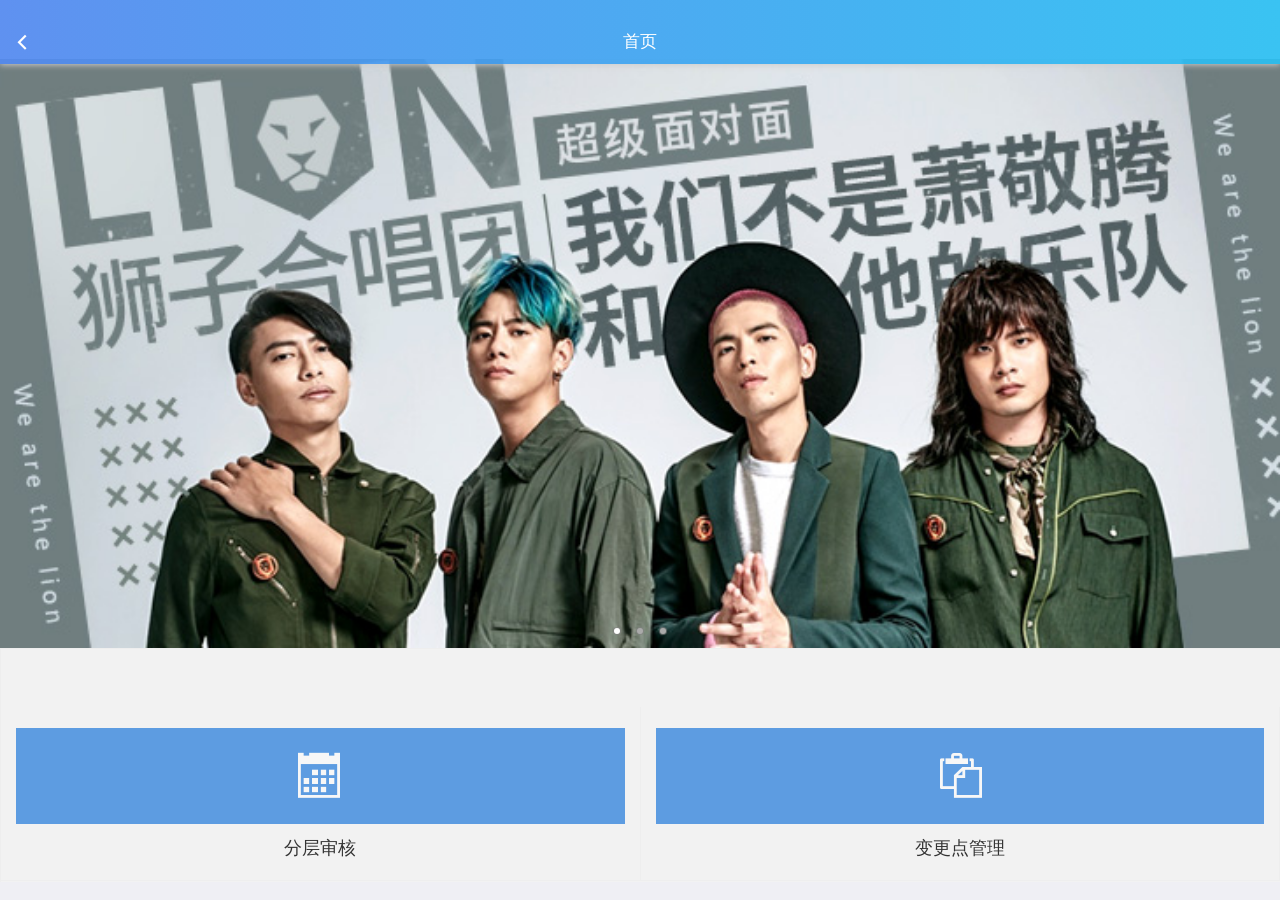
<file: index.html>
<!doctype html>
<html>

	<head>
		<meta charset="UTF-8">
		<title></title>
		<meta name="viewport" content="width=device-width,initial-scale=1,minimum-scale=1,maximum-scale=1,user-scalable=no" />
		<link href="css/mui.min.css" rel="stylesheet" />
		<link rel="stylesheet" type="text/css" href="css/style.css" />
		<link rel="stylesheet" href="css/global.css" />
		<style type="text/css">
			.wrapper-padding-top {
				padding-top: 6.5vh !important;
			}
			
			.mui-table-view.mui-grid-view .mui-table-view-cell .mui-media-object {
				width: 100%;
				max-width: 100%;
				height: auto;
				/*border-radius: 100%;*/
				background-color: #5d9ce1;
			}
		</style>
	</head>

	<body>
		<div class="mui-content">
			<header class="mui-bar mui-bar-nav">
				<a class="mui-action-back mui-icon mui-icon-left-nav mui-pull-left"></a>
				<h1 class="mui-title" id="title">首页</h1>
			</header>
			<div id="slider" class="mui-slider  wrapper-padding-top">
				<div class="mui-slider-group mui-slider-loop">
					<div class="mui-slider-item mui-slider-item-duplicate">
						<a href="#">
							<img src="images/three.jpg">
						</a>
					</div>
					<div class="mui-slider-item">
						<a href="#">
							<img src="images/one.jpg">
						</a>
					</div>
					<div class="mui-slider-item">
						<a href="#">
							<img src="images/two.jpg">
						</a>
					</div>
					<div class="mui-slider-item">
						<a href="#">
							<img src="images/three.jpg">
						</a>
					</div>
					<div class="mui-slider-item mui-slider-item-duplicate">
						<a href="#">
							<img src="images/one.jpg">
						</a>
					</div>
				</div>
				<div class="mui-slider-indicator">
					<div class="mui-indicator mui-active"></div>
					<div class="mui-indicator"></div>
					<div class="mui-indicator"></div>
				</div>
			</div>
			<div>
				<ul class="mui-table-view mui-grid-view mui-grid-9 wrapper-padding-top">
					<li class="mui-table-view-cell mui-media mui-col-xs-6 mui-col-sm-6" id="lpa">
						<a href="#">
							<div class="mui-media-object"><div id="">
								<span class="icon-calendar" style="font-size: 5vh;
    color: #f7f7f7;
    line-height: 6rem;"></span>
							</div></div>
							<div style="    font-size: 2vh;
	    	        	 padding-top: 1vh;
    padding-bottom: 2vh;" class="mui-media-body">分层审核</div>
						</a>
					</li>
					<li class="mui-table-view-cell mui-media mui-col-xs-6 mui-col-sm-6" id="lpaList">
						<a href="#">
							<div class="mui-media-object"><span class="icon-paste" style="    font-size: 5vh;
    color: #f7f7f7;
    line-height: 6rem;"></span></div>
							<div style="    font-size: 2vh;
	    	        	 padding-top: 1vh;
    padding-bottom: 2vh;" class="mui-media-body">变更点管理</div>
						</a>
					</li>
				</ul>
			</div>
		</div>
		<script src="js/mui.min.js"></script>
		<script type="text/javascript" src="js/function.js" ></script>
		<script type="text/javascript">
			mui.init();
			var slider = mui("#slider");
			slider.slider({
				interval: 3000
			});
			//首次运行
			if(mui.os.plus) {
				mui.plusReady(function() {
					//自动更新
					mui.getJSON("manifest.json", null, function(data) {
						update(data.version.name);
					});
					firstRunApp();
				});
			} else {}
			document.getElementById("lpa").addEventListener('tap', function() {
				mui.openWindow({
					url: 'lpaLogin.html',
					id: 'lpaLogin'
				});
			});

			document.getElementById("lpaList").addEventListener('tap', function() {
				mui.openWindow({
					url: 'mopcLogin.html',
					id: 'mopcLogin'
				});
			});
			//首次启动
			function firstRunApp() {
				//读取本地存储，检查是否为首次启动
				var showGuide = plus.storage.getItem("lauchFlag");
				if(showGuide) {
					//有值，说明已经显示过了，无需显示；
					//关闭splash页面；
					plus.navigator.closeSplashscreen();
					plus.navigator.setFullscreen(false);
				} else {
					//显示启动导航
					mui.openWindow({
						id: 'guide',
						url: 'setting/guide.html',
						styles: {
							popGesture: "none"
						},
						show: {
							aniShow: 'none'
						},
						waiting: {
							autoShow: false
						}
					});
				}
			}
		</script>
	</body>

</html>
</file>
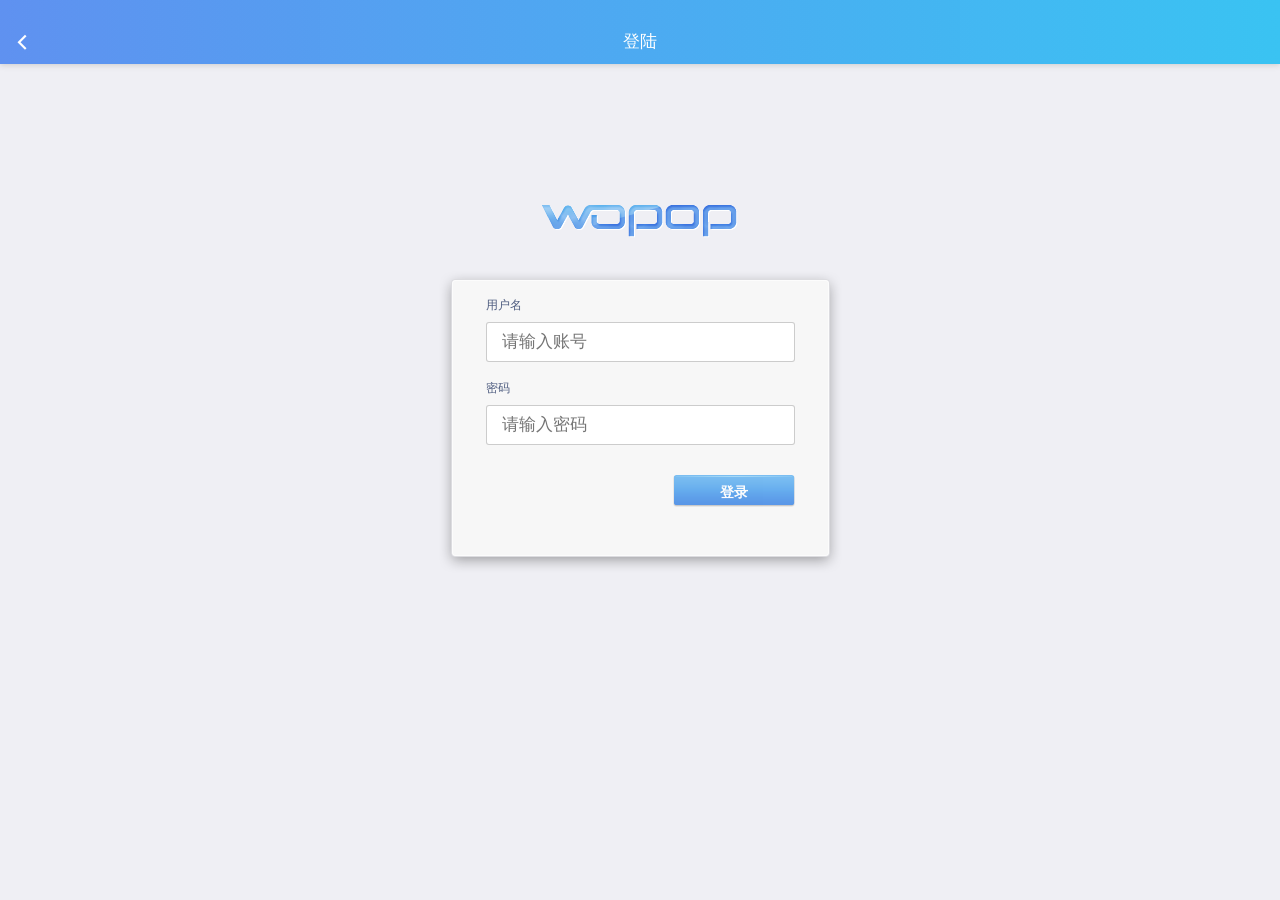
<file: lpaLogin.html>
<!doctype html>
<html>

	<head>
		<meta charset="UTF-8">
		<title></title>
		<meta name="viewport" content="width=device-width,initial-scale=1,minimum-scale=1,maximum-scale=1,user-scalable=no" />
		<link href="css/mui.min.css" rel="stylesheet" />
		<link rel="stylesheet" href="css/global.css" />
		<link rel="stylesheet" href="css/style2.css" />
		<style type="text/css">
			html,
			body {
				height: 100%;
			}
		</style>
	</head>

	<body class="login">
		<div class="mui-content" style="height: 100%;position: relative;" id="app">
			<header class="mui-bar mui-bar-nav">
				<a class="mui-action-back mui-icon mui-icon-left-nav mui-pull-left"></a>
				<h1 class="mui-title" id="title">登陆</h1>
			</header>
			<div class="login_m">
				<div class="login_logo"><img src="images/logo.png" width="196" height="46"></div>
				<div class="login_boder">
					<div class="login_padding">
						<h2>用户名</h2>
						<label>
				<input v-model="userName" type="text" id="username" class="txt_input txt_input2" onfocus="if (value ==&#39;请输入账号&#39;){value =&#39;&#39;}" onblur="if (value ==&#39;&#39;){value=&#39;请输入账号&#39;}" placeholder="请输入账号">
			</label>
						<h2>密码</h2>
						<label>
				<input v-model="passWsd" type="password" name="textfield2" id="userpwd" class="txt_input" onfocus="if (value ==&#39;请输入密码&#39;){value =&#39;&#39;}" onblur="if (value ==&#39;&#39;){value=&#39;请输入密码&#39;}" placeholder="请输入密码">
			</label>
						<p class="forgot">
						</p>
						<div class="rem_sub">
							<label>
					<input type="submit" class="sub_button" name="button" id="button" value="登录" style="opacity: 0.7;" @tap="onTapLogin">
				</label>
						</div>
					</div>
				</div>
			</div>
		</div>
		</div>
		<script src="js/mui.min.js"></script>
		<script type="text/javascript" src="js/function.js"></script>
		<script type="text/javascript" src="js/vue.min.js"></script>
		<script type="text/javascript" src="config.js"></script>
		<script type="text/javascript" src="js/static.js"></script>
		<script type="text/javascript">
			mui.init();
			window.addEventListener('refresh', function(e) { //执行刷新
				//console.log("刷新");
				location.reload();
			});
			new Vue({
				el: '#app',
				data: {
					userName: '',
					passWsd: ''
				},
				mounted: function() {

				},
				methods: {
					onTapLogin: function() {
						var _this = this;
						if(_this.userName == '') {
							mui.toast("请输入账号");
							return;
						}
						if(_this.passWsd == '') {
							mui.toast("请输入账号");
							return;
						}
						mAjax(_url + 'hstserver/login', {
							userName: _this.userName,
							pwd: _this.passWsd
						}, function(data) {
							//console.log(data);
							if(data.success == 1) {
								if(data.data.length > 0) {
									setLsItem("loginData", JSON.stringify(data.data[0]));
									mui.openWindow({
										url: 'app/lpa/lpaList.html',
										id: 'lpaList'
									});
									mui.toast("登录成功！");
								} else {
									mui.toast("无此人信息，请核实！");
								}
							} else {
								mui.toast("请求失败！")
							}
						});
					}
				}
			})
		</script>
	</body>

</html>
</file>
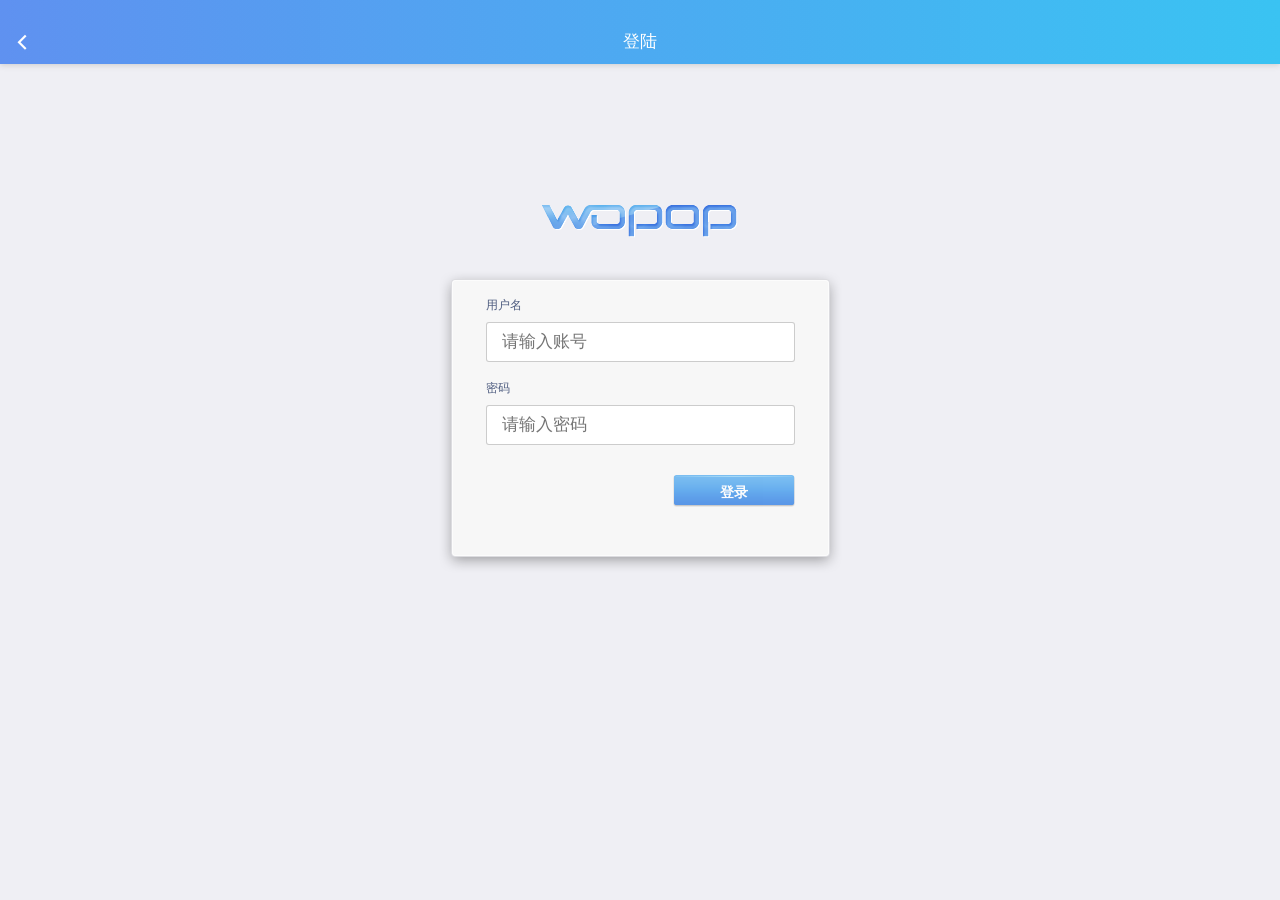
<file: mopcLogin.html>
<!doctype html>
<html>

	<head>
		<meta charset="UTF-8">
		<title></title>
		<meta name="viewport" content="width=device-width,initial-scale=1,minimum-scale=1,maximum-scale=1,user-scalable=no" />
		<link href="css/mui.min.css" rel="stylesheet" />
		<link rel="stylesheet" href="css/global.css" />
		<link rel="stylesheet" href="css/style2.css" />
		<style type="text/css">
			html,
			body {
				height: 100%;
			}
		</style>
	</head>

	<body class="login">
		<div class="mui-content" style="height: 100%;position: relative;" id="app">
			<header class="mui-bar mui-bar-nav">
				<a class="mui-action-back mui-icon mui-icon-left-nav mui-pull-left"></a>
				<h1 class="mui-title" id="title">登陆</h1>
			</header>
			<div class="login_m">
				<div class="login_logo"><img src="images/logo.png" width="196" height="46"></div>
				<div class="login_boder">
					<div class="login_padding">
						<h2>用户名</h2>
						<label>
				<input v-model="userName" type="text" id="username" class="txt_input txt_input2" onfocus="if (value ==&#39;请输入账号&#39;){value =&#39;&#39;}" onblur="if (value ==&#39;&#39;){value=&#39;请输入账号&#39;}" placeholder="请输入账号">
			</label>
						<h2>密码</h2>
						<label>
				<input v-model="passWsd" type="password" name="textfield2" id="userpwd" class="txt_input" onfocus="if (value ==&#39;请输入密码&#39;){value =&#39;&#39;}" onblur="if (value ==&#39;&#39;){value=&#39;请输入密码&#39;}" placeholder="请输入密码">
			</label>
						<p class="forgot">
						</p>
						<div class="rem_sub">
							<label>
					<input type="submit" class="sub_button" name="button" id="button" value="登录" style="opacity: 0.7;" @tap="onTapLogin">
				</label>
						</div>
					</div>
				</div>
			</div>
		</div>
		</div>
		<script src="js/mui.min.js"></script>
		<script type="text/javascript" src="js/function.js"></script>
		<script type="text/javascript" src="js/vue.min.js"></script>
		<script type="text/javascript" src="config.js"></script>
		<script type="text/javascript" src="js/static.js"></script>
		<script type="text/javascript">
			mui.init();
			window.addEventListener('refresh', function(e) { //执行刷新
				//console.log("刷新");
				location.reload();
			});
			new Vue({
				el: '#app',
				data: {
					userName: '',
					passWsd: ''
				},
				mounted: function() {

				},
				methods: {
					onTapLogin: function() {
						var _this = this;
						if(_this.userName == '') {
							mui.toast("请输入账号");
							return;
						}
						if(_this.passWsd == '') {
							mui.toast("请输入账号");
							return;
						}
						mAjax(_url + 'hstserver/mopcLogin', {
							userName: _this.userName,
							pwd: _this.passWsd
						}, function(data) {
							//console.log(data);
							if(data.success == 1) {
								if(data.data.length > 0) {
									setLsItem("mopcData", JSON.stringify(data.data[0]));
									mui.openWindow({
										url: 'app/mopc/mopcList.html',
										id: 'mopcList'
									});
									mui.toast("登录成功！");
								} else {
									mui.toast("无此人信息，请核实！");
								}
							} else {
								mui.toast("请求失败！")
							}
						});
					}
				}
			})
		</script>
	</body>

</html>
</file>
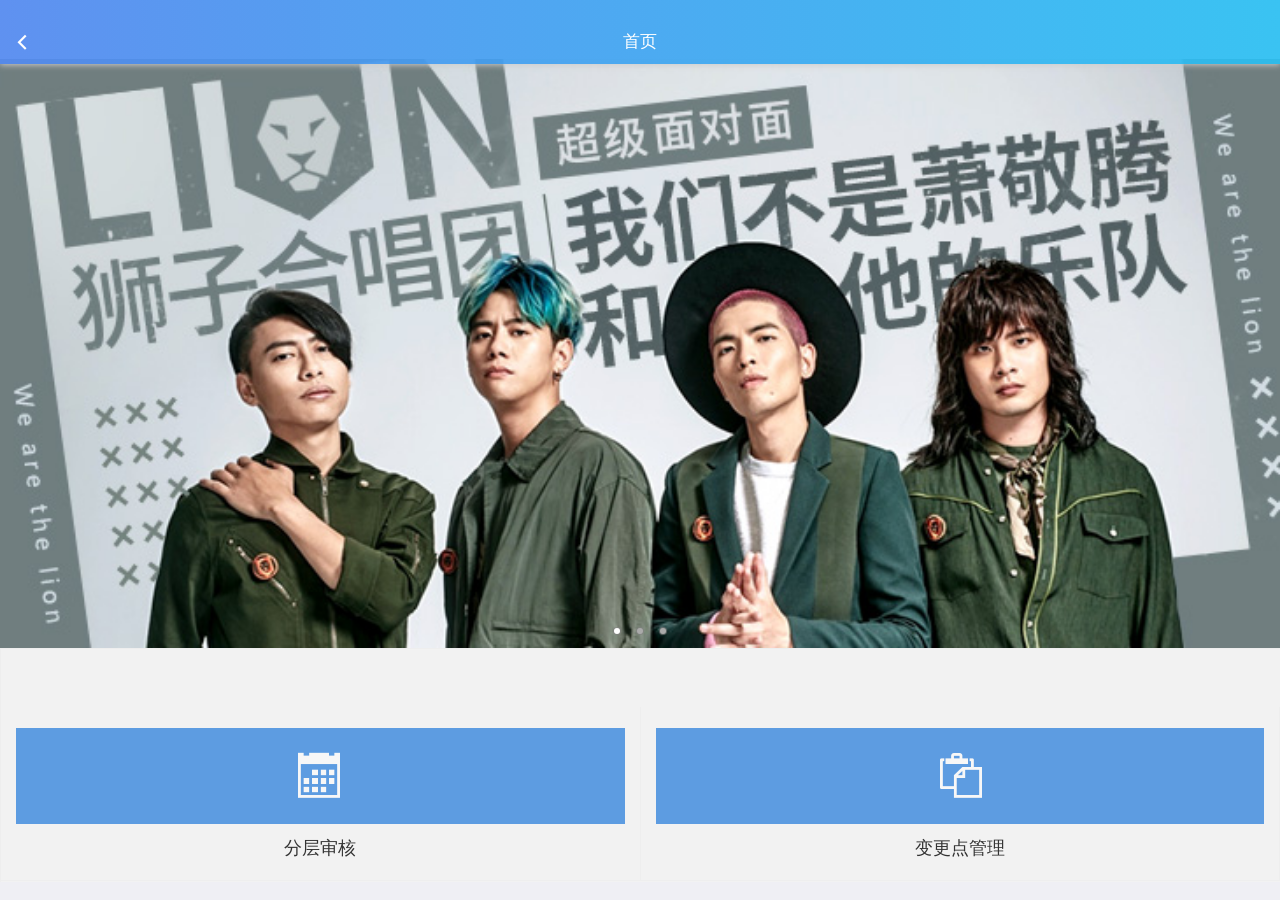
<file: app/appInfo.html>
<!doctype html>
<html>

	<head>
		<meta charset="UTF-8">
		<title></title>
		<meta name="viewport" content="width=device-width,initial-scale=1,minimum-scale=1,maximum-scale=1,user-scalable=no" />
		<link href="../css/mui.min.css" rel="stylesheet" />
		<link rel="stylesheet" type="text/css" href="../css/style.css" />
		<link rel="stylesheet" href="../css/global.css" />
		<style type="text/css">
			.wrapper-padding-top {
				padding-top: 6.5vh !important;
			}
			
			.mui-table-view.mui-grid-view .mui-table-view-cell .mui-media-object {
				width: 100%;
				max-width: 100%;
				height: auto;
				/*border-radius: 100%;*/
				background-color: #5d9ce1;
			}
		</style>
	</head>

	<body>
		<div class="mui-content">
			<header class="mui-bar mui-bar-nav">
				<a class="mui-action-back mui-icon mui-icon-left-nav mui-pull-left"></a>
				<h1 class="mui-title" id="title">首页</h1>
			</header>
			<div id="slider" class="mui-slider  wrapper-padding-top">
				<div class="mui-slider-group mui-slider-loop">
					<div class="mui-slider-item mui-slider-item-duplicate">
						<a href="#">
							<img src="../images/three.jpg">
						</a>
					</div>
					<div class="mui-slider-item">
						<a href="#">
							<img src="../images/one.jpg">
						</a>
					</div>
					<div class="mui-slider-item">
						<a href="#">
							<img src="../images/two.jpg">
						</a>
					</div>
					<div class="mui-slider-item">
						<a href="#">
							<img src="../images/three.jpg">
						</a>
					</div>
					<div class="mui-slider-item mui-slider-item-duplicate">
						<a href="#">
							<img src="../images/one.jpg">
						</a>
					</div>
				</div>
				<div class="mui-slider-indicator">
					<div class="mui-indicator mui-active"></div>
					<div class="mui-indicator"></div>
					<div class="mui-indicator"></div>
				</div>
			</div>
			<div>
				<ul class="mui-table-view mui-grid-view mui-grid-9 wrapper-padding-top">
					<li class="mui-table-view-cell mui-media mui-col-xs-6 mui-col-sm-6" id="lpa">
						<a href="#">
							<div class="mui-media-object"><div id="">
								<span class="icon-calendar" style="font-size: 5vh;
    color: #f7f7f7;
    line-height: 6rem;"></span>
							</div></div>
							<div style="    font-size: 2vh;
	    	        	 padding-top: 1vh;
    padding-bottom: 2vh;" class="mui-media-body">分层审核</div>
						</a>
					</li>
					<li class="mui-table-view-cell mui-media mui-col-xs-6 mui-col-sm-6" id="lpaList">
						<a href="#">
							<div class="mui-media-object"><span class="icon-paste" style="    font-size: 5vh;
    color: #f7f7f7;
    line-height: 6rem;"></span></div>
							<div style="    font-size: 2vh;
	    	        	 padding-top: 1vh;
    padding-bottom: 2vh;" class="mui-media-body">变更点管理</div>
						</a>
					</li>
				</ul>
			</div>
		</div>
		<script src="../js/mui.min.js"></script>
		<script type="text/javascript" src="../js/function.js" ></script>
		<script type="text/javascript">
			mui.init();
			var slider = mui("#slider");
			slider.slider({
				interval: 3000
			});
			//首次运行
			if(mui.os.plus) {
				mui.plusReady(function() {
					//自动更新
					mui.getJSON("../manifest.json", null, function(data) {
						update(data.version.name);
					});
					firstRunApp();
				});
			} else {}
			document.getElementById("lpa").addEventListener('tap', function() {
				mui.openWindow({
					url: '../lpaLogin.html',
					id: 'lpaLogin'
				});
			});

			document.getElementById("lpaList").addEventListener('tap', function() {
				mui.openWindow({
					url: '../mopcLogin.html',
					id: 'mopcLogin'
				});
			});
			//首次启动
			function firstRunApp() {
				//读取本地存储，检查是否为首次启动
				var showGuide = plus.storage.getItem("lauchFlag");
				if(showGuide) {
					//有值，说明已经显示过了，无需显示；
					//关闭splash页面；
					plus.navigator.closeSplashscreen();
					plus.navigator.setFullscreen(false);
				} else {
					//显示启动导航
					mui.openWindow({
						id: 'guide',
						url: 'setting/guide.html',
						styles: {
							popGesture: "none"
						},
						show: {
							aniShow: 'none'
						},
						waiting: {
							autoShow: false
						}
					});
				}
			}
		</script>
	</body>

</html>
</file>
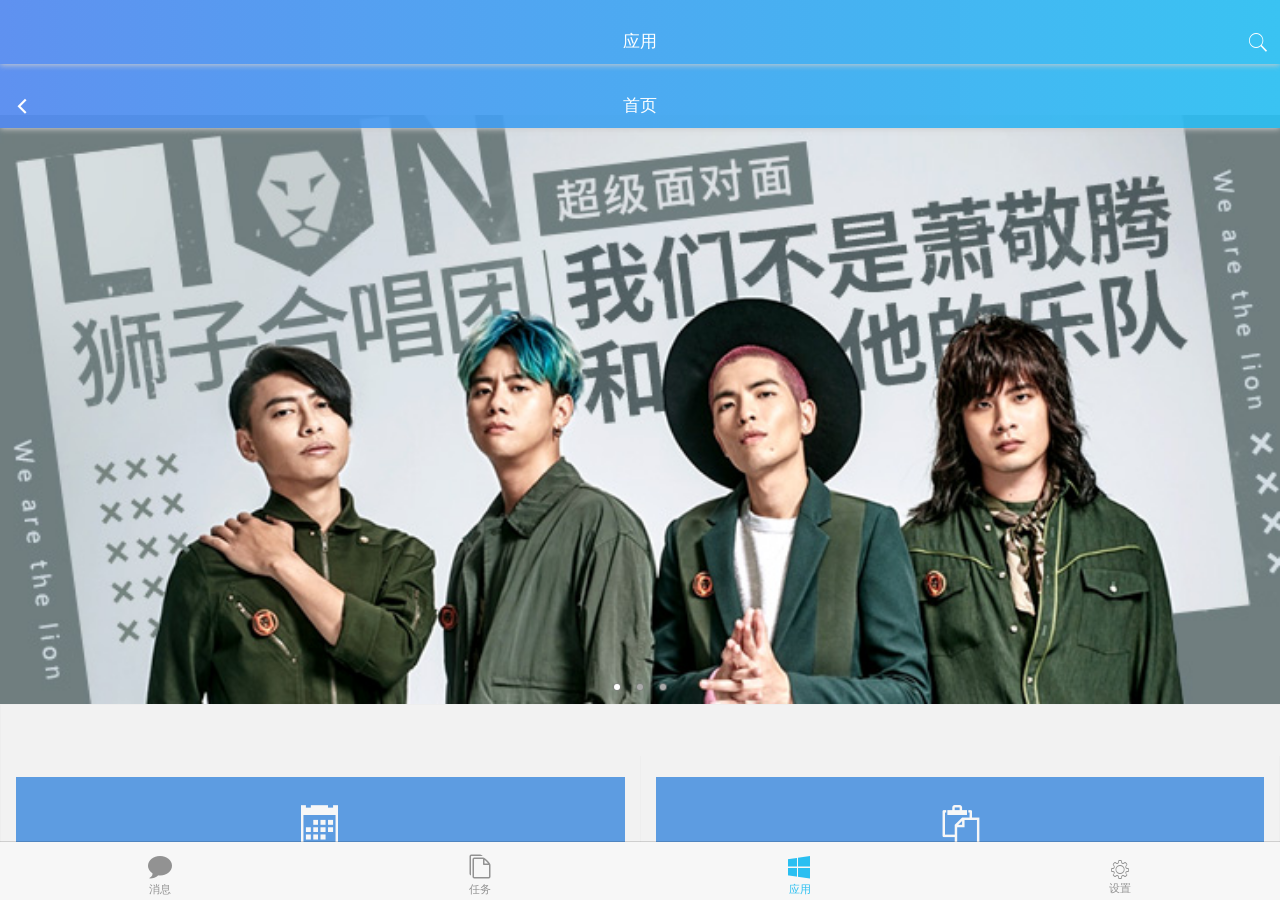
<file: app/main1.html>
<!doctype html>
<html>

	<head>
		<meta charset="UTF-8">
		<title></title>
		<meta name="viewport" content="width=device-width,initial-scale=1,minimum-scale=1,maximum-scale=1,user-scalable=no" />
		<link href="../css/mui.min.css" rel="stylesheet" />
		<link rel="stylesheet" type="text/css" href="../css/global.css"/>
		<link rel="stylesheet" type="text/css" href="../css/style.css"/>
		<script type="text/javascript" src="../js/jquery-1.11.0.js" ></script>
		<style type="text/css">
			.mui-content{
				height: 100%;
			}
			
			iframe{
				border: 0;
			}
			
			.mui-control-content{
				height: 100%;
			}
			
			.searchPopover{
				height: 100%;
				width: 100%;
				z-index: 999;
				visibility: hidden;
				position: fixed;
				background: wheat;
				top: 0;
				bottom: 0;
			}
			
			.on{
				visibility: visible;
				transform: translate(0, 0px);
			}
		</style>
	</head>

	<body>
		<header class="mui-bar mui-bar-nav">
		    <h1 class="mui-title" id="title">应用</h1>
		    <a class="mui-icon mui-icon-search mui-pull-right"></a>
		</header>
		<nav class="mui-bar mui-bar-tab">
	        <a class="mui-tab-item" href="#msgInfo">
	            <span class="mui-icon icon-bubble"></span>
	            <span class="mui-tab-label">消息</span>
	        </a>
	        <a class="mui-tab-item" href="#taskInfo">
	            <span class="mui-icon icon-files-empty"></span>
	            <span class="mui-tab-label">任务</span>
	        </a>
	        <a class="mui-tab-item mui-active" href="#appInfo">
	            <span class="mui-icon icon-windows8"></span>
	            <span class="mui-tab-label">应用</span>
	        </a>
	        <a class="mui-tab-item" href="#setting">
	            <span class="mui-icon mui-icon-gear"></span>
	            <span class="mui-tab-label">设置</span>
	        </a>
	   </nav>
	   <div class="mui-content">
	       	<div id="msgInfo" class="mui-control-content">
				<iframe src="msgInfo.html" width="100%" height="100%"></iframe>
			</div>
			<div id="taskInfo" class="mui-control-content">
				<iframe src="taskInfo.html" width="100%" height="100%"></iframe>
			</div>
			<div id="appInfo" class="mui-control-content mui-active">
				<iframe src="appInfo.html" width="100%" height="100%"></iframe>
			</div>
			<div id="setting" class="mui-control-content">
				<iframe src="setting.html" width="100%" height="100%"></iframe>
			</div>
	   </div>
	   <div class="searchPopover">
	   		<header class="mui-bar mui-bar-nav">
	   		    <h1 class="mui-title">搜索</h1>
	   		    <a class="mui-icon mui-icon-close mui-pull-right"></a>
	   		</header>
	   </div>
		<script src="../js/mui.min.js"></script>
		<script type="text/javascript">
			mui.init();
			
			$(function(){
				$('.mui-icon-search,.mui-icon-close').on('tap', function(){
					mui.toast('tttttt')
					$('.searchPopover').toggleClass('on');
				});
			})
		</script>
	</body>

</html>
</file>
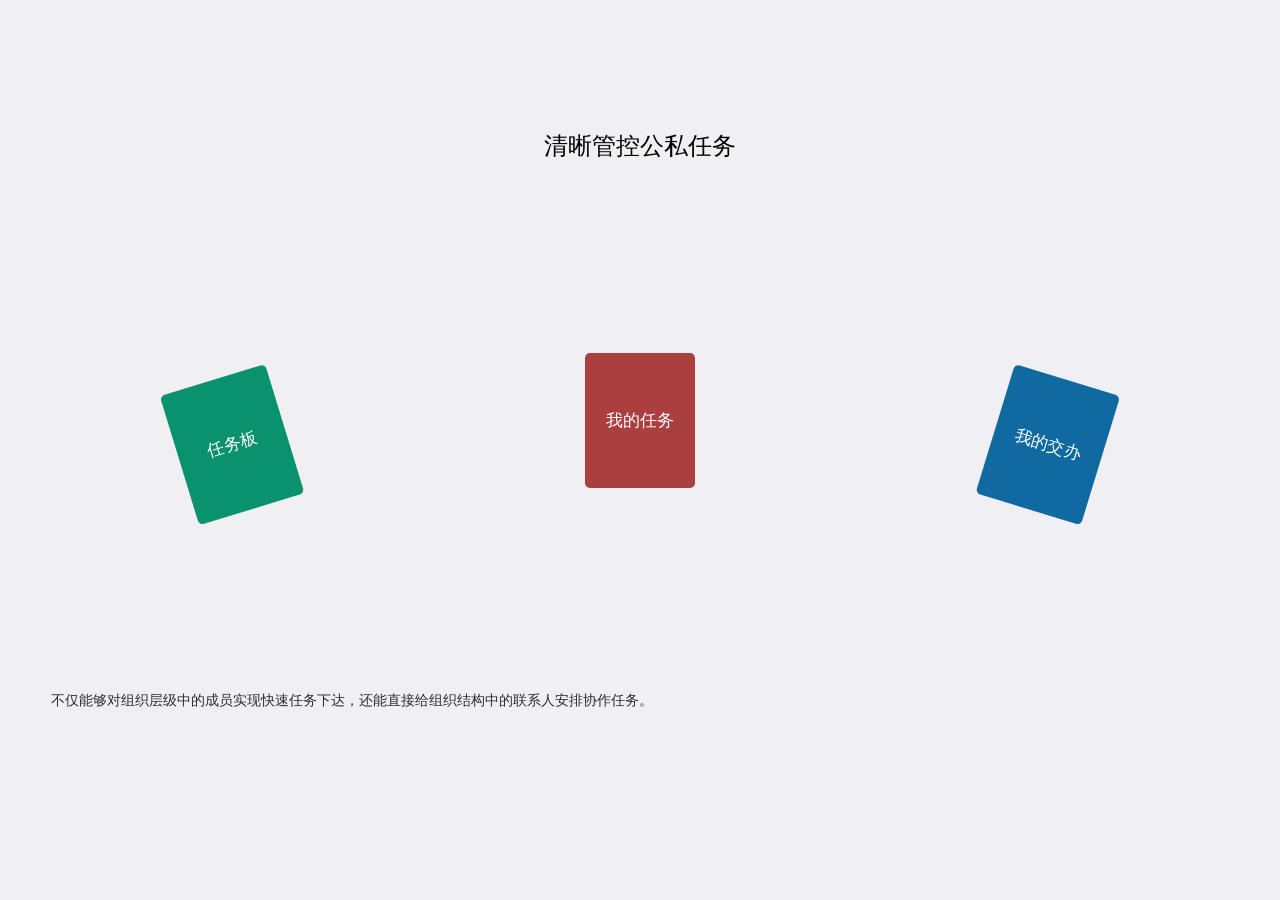
<file: app/taskInfo.html>
<!doctype html>
<html>

	<head>
		<meta charset="UTF-8">
		<title></title>
		<meta name="viewport" content="width=device-width,initial-scale=1,minimum-scale=1,maximum-scale=1,user-scalable=no" />
		<link href="../css/mui.min.css" rel="stylesheet" />
		<link rel="stylesheet" type="text/css" href="../css/global.css"/>
		<style type="text/css">
			.mui-content{
				width: 100%;
				height: 100%;
			}
			.container{
				width: 100%;
				height: 100%;
				display: flex;
			}
			.top{
				width: 100%;
				height: 20%;
				text-align: center;
				display: flex;
			}
			.container1{
				width: 100%;
				height: 60%;
				display: flex;
			}
			
			.footer{
				width: 100%;
				height: 20%;
			}
			
			p{
				font-size: 14px;
				color: #2d2d2d;
				margin: 4%;
			}
			
			.box{
				width: 100%;
				height: 70%;
			}
			
			.card{
				width: 110px;
				height: 135px;
				text-align: center;
				color: white;
				margin: auto;
				display: flex;
				border-radius: 5px;
				cursor: pointer;
			}
			
			.card:hover{
				opacity: 0.6;
			}
			
			.tasks{
				background: #0a926c;
				transform: rotate(-17deg) translate(20px, 0);
				z-index: 0;
			}
			
			.mytasks{
				background: #ab3f3f;
				transform: translate(0, -30px);
				z-index: 2;
			}
			
			.mytasked{
				background: #0e6aa0;
				transform: rotate(17deg) translate(-20px, 0);
				z-index: 3;
			}
			
			.textCenter{
				margin: auto;
			}
			
			.mdtitle{
				font-size: x-large;
			}
			
			.textCenter1{
				margin: 0 auto;
			}
		</style>
	</head>

	<body>
		<div class="mui-content container">
			<div class="box textCenter">
				<div class="top">
					<span class="mdtitle textCenter1">清晰管控公私任务</span>
				</div>
			    <div class="container1">
			    	<div class="card tasks">
			    		<div class="textCenter">
			    			任务板
			    		</div>
			    	</div>
				    <div class="card mytasks">
				    	<div class="textCenter">
				    		我的任务
				    	</div>
				    </div>
				    <div class="card mytasked">
				    	<div class="textCenter">
				    		我的交办
				    	</div>
				    </div>
			    </div>
			    <div class="footer">
			    	<p>不仅能够对组织层级中的成员实现快速任务下达，还能直接给组织结构中的联系人安排协作任务。</p>
			    </div>
			</div>
		</div>
		<script src="../js/mui.min.js"></script>
		<script type="text/javascript">
			mui.init()
		</script>
	</body>
</html>
</file>
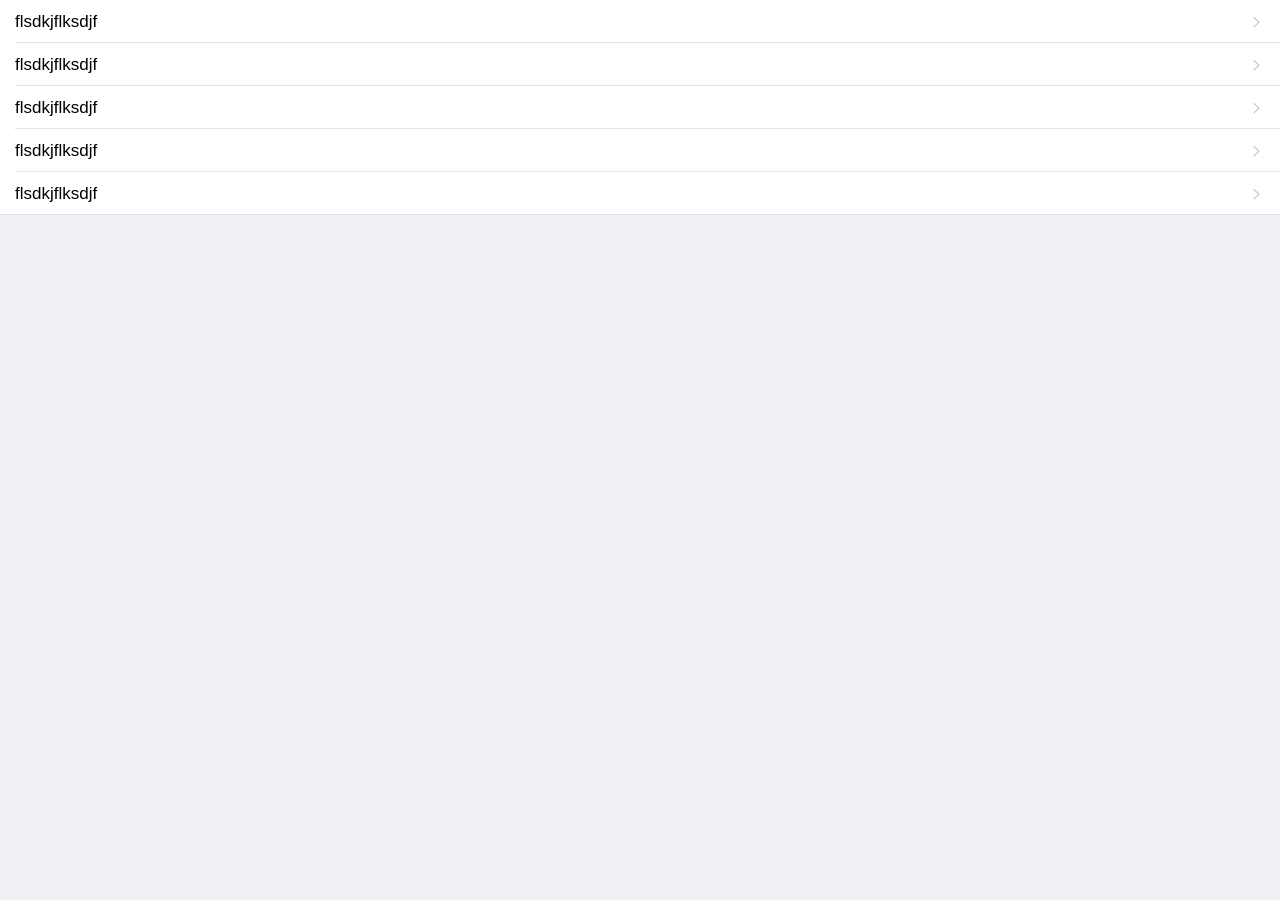
<file: app/tttt.html>
<!doctype html>
<html>

	<head>
		<meta charset="UTF-8">
		<title></title>
		<meta name="viewport" content="width=device-width,initial-scale=1,minimum-scale=1,maximum-scale=1,user-scalable=no" />
		<link href="../css/mui.min.css" rel="stylesheet" />
		<script src="../js/mui.min.js"></script>
		<script src="../js/vue.min.js"></script>
	</head>

	<body>
		<div id="app">
			<ul class="mui-table-view">
		        <li class="mui-table-view-cell" v-for="item in items">
		            <a class="mui-navigate-right">
		               	{{item.title}}
		            </a>
		        </li>
		    </ul>
		</div>
		
		<script type="text/javascript">
			
			var app = new Vue({
				el: "#app",
				data: {
	      			items: [
	      				{title: 'flsdkjflksdjf'},
	      				{title: 'flsdkjflksdjf'},
	      				{title: 'flsdkjflksdjf'},
	      				{title: 'flsdkjflksdjf'},
	      				{title: 'flsdkjflksdjf'}
	      			]
				},
				mounted: function () {
					// Vue实例化对象
					var self = this;
				  	this.$nextTick(function () {
				  		mui.init();
		      			
		      			
				  	});
				},
				watch:{
					initIndex: {
						handle:function(val, oldVal){
						},
						deep: true
					}
				},
				methods:{
					
				}
			});
		
		</script>
	</body>

</html>
</file>
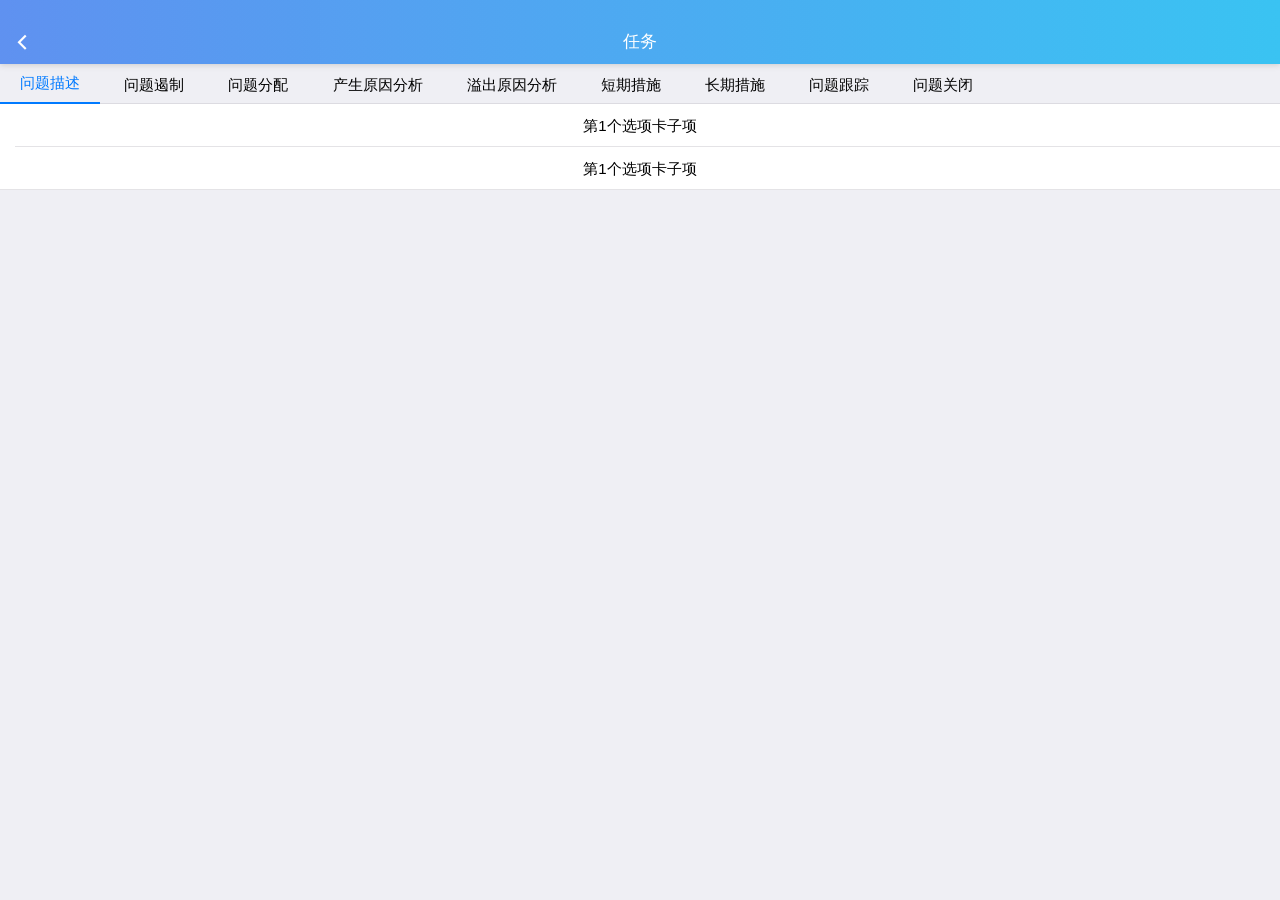
<file: app/lpa/demo.html>
<!doctype html>
<html>

	<head>
		<meta charset="UTF-8">
		<title></title>
		<meta name="viewport" content="width=device-width,initial-scale=1,minimum-scale=1,maximum-scale=1,user-scalable=no" />
		<link href="../../css/mui.min.css" rel="stylesheet" />
		<link rel="stylesheet" type="text/css" href="../../css/global.css" />
		<script src="../../js/mui.min.js"></script>
		<style type="text/css">
			
			.mui-content {
				width: 100%;
				height: 100%;
				
			}
			
			.mui-slider-group{
				margin-top: 40px;
			}
		</style>
	</head>

	<body>
		<header class="mui-bar mui-bar-nav">
			<a class="mui-action-back mui-icon mui-icon-left-nav mui-pull-left"></a>
			<h1 class="mui-title">任务</h1>
		</header>
		<div class="mui-content">			
			<div class="mui-scroll-wrapper mui-slider-indicator mui-segmented-control mui-segmented-control-inverted">
				<div class="mui-scroll">
					<a class="mui-control-item mui-active" href="#item1">问题描述</a>
					<a class="mui-control-item" href="#item2">问题遏制</a>
					<a class="mui-control-item" href="#item3">问题分配</a>
					<a class="mui-control-item" href="#item4">产生原因分析</a>
					<a class="mui-control-item" href="#item5">溢出原因分析</a>
					<a class="mui-control-item" href="#item6">短期措施</a>
					<a class="mui-control-item" href="#item7">长期措施</a>
					<a class="mui-control-item" href="#item8">问题跟踪</a>
					<a class="mui-control-item" href="#item9">问题关闭</a>
				</div>
				<div class="mui-slider-group">
		            <div id="item1" class="mui-slider-item mui-control-content mui-active">
		                <ul class="mui-table-view">
		                    <li class="mui-table-view-cell">第1个选项卡子项</li>
		                    <li class="mui-table-view-cell">第1个选项卡子项</li>
		                </ul>
		            </div>
		            <div id="item2" class="mui-slider-item mui-control-content">
		                <ul class="mui-table-view">
		                    <li class="mui-table-view-cell">第2个选项卡子项</li>
		                    <li class="mui-table-view-cell">第2个选项卡子项</li>
		                </ul>
		            </div>
		            <div id="item3" class="mui-slider-item mui-control-content">
		                <ul class="mui-table-view">
		                    <li class="mui-table-view-cell">第2个选项卡子项</li>
		                    <li class="mui-table-view-cell">第2个选项卡子项</li>
		                </ul>
		            </div>
		            <div id="item4" class="mui-slider-item mui-control-content">
		                <ul class="mui-table-view">
		                    <li class="mui-table-view-cell">第2个选项卡子项</li>
		                    <li class="mui-table-view-cell">第2个选项卡子项</li>
		                </ul>
		            </div>
		            <div id="item5" class="mui-slider-item mui-control-content">
		                <ul class="mui-table-view">
		                    <li class="mui-table-view-cell">第2个选项卡子项</li>
		                    <li class="mui-table-view-cell">第2个选项卡子项</li>
		                </ul>
		            </div>
		            <div id="item6" class="mui-slider-item mui-control-content">
		                <ul class="mui-table-view">
		                    <li class="mui-table-view-cell">第2个选项卡子项</li>
		                    <li class="mui-table-view-cell">第2个选项卡子项</li>
		                </ul>
		            </div>
		        </div>
			</div>
		</div>
		
		<script type="text/javascript">
			mui.init()
		</script>
	</body>

</html>
</file>
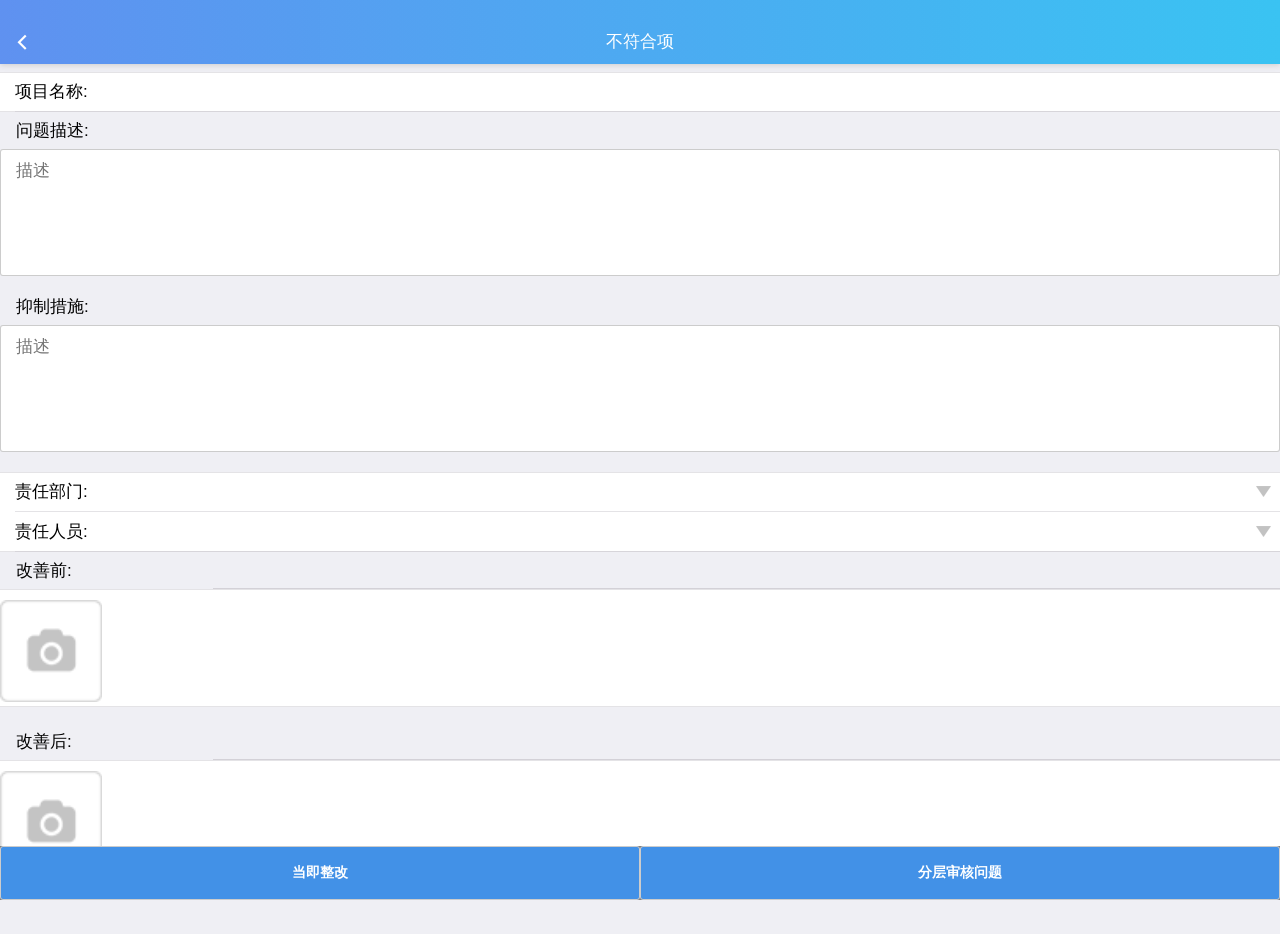
<file: app/lpa/itemDetail.html>
<!doctype html>
<html>

	<head>
		<meta charset="UTF-8">
		<title></title>
		<meta name="viewport" content="width=device-width,initial-scale=1,minimum-scale=1,maximum-scale=1,user-scalable=no" />
		<link href="../../css/mui.min.css" rel="stylesheet" />
		<link rel="stylesheet" href="../../css/global.css" />
		<link rel="stylesheet" href="../../css/style.css" />
		<link rel="stylesheet" href="../../css/mui.imageview.css" />
		<style type="text/css">
			.mui-toast-container {
				bottom: 50% !important;
			}
			
			.mui-toast-message {
				background: url(../../images/warning.png) no-repeat center 10px #92B0DE;
				/*opacity: 0.6;*/
				opacity: .9;
				color: #000;
				font-weight: 600;
				width: 260px;
				padding: 70px 5px 10px 5px;
			}
			
			#rDepartmentType {
				position: absolute;
				left: 5% !important;
				top: 10%;
				width: 90%;
				height: 80%;
			}
			
			#rUsersData {
				position: absolute;
				left: 5% !important;
				top: 10%;
				width: 90%;
				height: 80%;
			}
			
			.del {
				position: absolute;
				top: 2px;
				right: 9px;
				display: block;
				line-height: 1;
				cursor: pointer;
				color: #F10E0E;
			}
			
			.btn_background {
				/*background: #e94f4f !important;*/
			}
		</style>
	</head>

	<body>
		<div class="mui-content" id="app">
			<header class="mui-bar mui-bar-nav">
				<a class="mui-action-back mui-icon mui-icon-left-nav mui-pull-left"></a>
				<h1 class="mui-title" id="title">不符合项</h1>
			</header>
			<div class="mui-content" style="height: 100%;padding-bottom: 3.5rem;">
				<div style="margin-top: .5rem;" style="">
					<form class="mui-input-group" style="margin-bottom: .5rem;">
						<div class="mui-input-row">
							<label style="width: 17%;">项目名称:</label>
							<input style="width: 83%;" type="text" placeholder="" readonly v-model="defectName">
						</div>
					</form>
					<div class="mui-hidden">
						<input type="text" v-model="isNC" readonly="">
					</div>
					<div class="mui-hidden">
						<input type="text" v-model="isborder" readonly="">
					</div>
					<div class="mui-hidden">
						<input type="text" v-model="solver" readonly="">
					</div>
					<div class="mui-hidden">
						<input type="text" v-model="auditor" readonly="">
					</div>
					<div class="mui-hidden">
						<input type="text" v-model="departmentName" readonly="">
					</div>
					<label style="margin-left: 1rem;">问题描述:</label>
					<textarea id="remark" rows="5" style="margin-top: .5rem;" placeholder="描述" v-model="describe"></textarea>
					<label style="margin-left: 1rem;">抑制措施:</label>
					<textarea id="remark" rows="5" style="margin-top: .5rem;" placeholder="描述" v-model="actionMeasure"></textarea>
					<form class="mui-input-group">
						<div class="mui-input-row">
							<label style="width: 25%;">责任部门:</label>
							<input type="text" readonly placeholder="" v-model="station" style="width: 75%; background: url(../../images/arrow.png) right center no-repeat;" @tap="onTapOpenRDepartment">
						</div>
						<div class="mui-input-row">
							<label style="width: 25%;">责任人员:</label>
							<input type="text" readonly placeholder="" v-model="solverName" style="width: 75%;background: url(../../images/arrow.png) right center no-repeat;" @tap="onTapOpenUserData">
						</div>
					</form>
					<div style="margin-left: 1rem;padding-top: .5rem;">改善前:</div>
					<div style="padding-bottom: 1rem;">
						<form class="mui-input-group" id="addForm" style="margin-top: .5rem;">
							<div class="mui-row" style="">
								<div class="mui-col-xs-2">
									<img style="width: 110px;margin-top: .7rem;padding-right: .5rem;" src="../../images/iconfont-tianjia.png" @tap="upCamera" />
								</div>
								<div class="mui-col-xs-10">
									<ul class="mui-table-view flex" style="width: 100%;height: 100%;display: flex;">
										<li class="mui-table-view-cell " v-for="(img,index) in imgs">
											<img style="width:100px;height:100px;background-size: 100px 100px;" :src="img.url" data-preview-src="" data-preview-group="1" />
											<span class="icon-minus2 del" @tap="onTapDeleteItem(img,index)">
			        		            </span>
										</li>
									</ul>
								</div>
							</div>
						</form>
					</div>
					<div style="margin-left: 1rem;padding-top: .5rem;">改善后:</div>
					<div>
						<form class="mui-input-group" id="addForm" style="margin-top: .5rem;">
							<div class="mui-row" style="">
								<div class="mui-col-xs-2">
									<img style="width: 110px;margin-top: .7rem;padding-right: .5rem;" src="../../images/iconfont-tianjia.png" @tap="upCamera2" />
								</div>
								<div class="mui-col-xs-10">
									<ul class="mui-table-view flex" style="width: 100%;height: 100%;display: flex;">
										<li class="mui-table-view-cell " v-for="(img2,index) in imgs2">
											<img style="width:100px;height:100px;background-size: 100px 100px;" :src="img2.url" data-preview-src="" data-preview-group="1" />
											<span class="icon-minus2 del" @tap="onTapDeleteItem2(img2,index)">
			        		            </span>
										</li>
									</ul>
								</div>
							</div>
						</form>
					</div>

				</div>
				<div style="position: fixed;
				bottom: 0;
				width: 100%;
				text-align: center;
				z-index: 998;
				overflow: hidden;
				-webkit-transition-duration: 300ms;
				transition-duration: 300ms;
				display: -webkit-box;
				display: -ms-flexbox;
				display: -webkit-flex;
				display: flex;
				-webkit-box-align: center;
				-ms-flex-align: center;
				-webkit-align-items: center;
				align-items: center;
				-webkit-box-pack: center;
				-ms-flex-pack: center;
				-webkit-justify-content: center;
				justify-content: center;
				background-color: gray;
				display: flex;">
					<button type="button" class="" style="flex: 1;padding-top: 1rem;padding-bottom: 1rem;background: #4291e7;color: white;font-weight: 700;" @tap="onTapQReform" :class="{btn_background:itemList.solveMethod == '当即整改'}">当即整改</button>
					<button type="button" class="" style="flex: 1;padding-top: 1rem;padding-bottom: 1rem;background: #4291e7;color: white;font-weight: 700;" @tap="onTapLPAQ" :class="{btn_background:itemList.solveMethod == '分层审核问题'}">分层审核问题</button>
				</div>
			</div>
			<div id="rDepartmentType" class="mui-popover">
				<div class="mui-content" style="height: 90%;">
					<div class="mui-content" id="refreshData" style="height: 100%;">
						<div class="mui-content mui-scroll-wrapper" style="height: 100%;position: relative;">
							<div class="mui-scroll">
								<!--<div class="mui-text-center" v-show="isData">没有数据</div>-->
								<ul class="mui-table-view mui-grid-view">
									<li class="mui-table-view-cell mui-media mui-col-xs-4" v-for="(department,index) in departments" @tap="onTapRDpeartment(department,index)">
										<div class="mui-card" style="   background: #535fcc;">
											<div class="mui-card-header mui-card-media">
												<span style="font-size:1rem;color: white;" v-text="department.departmentName"></span>
											</div>
										</div>
									</li>
								</ul>
							</div>
						</div>
					</div>
				</div>
			</div>
			<div id="rUsersData" class="mui-popover">
				<div class="mui-content" style="height: 90%;">
					<div class="mui-content" id="refreshData" style="height: 100%;">
						<div class="mui-content mui-scroll-wrapper" style="height: 100%;position: relative;">
							<div class="mui-scroll">
								<!--<div class="mui-text-center" v-show="isData">没有数据</div>-->
								<ul class="mui-table-view mui-grid-view">
									<li class="mui-table-view-cell mui-media mui-col-xs-4" v-for="(department,index) in allUsers" @tap="onTapUserData(department,index)">
										<div class="mui-card" style="   background: #535fcc;">
											<div class="mui-card-header mui-card-media">
												<span style="font-size:1rem;color: white;" v-text="department.userDescription"></span>
											</div>
										</div>
									</li>
								</ul>
							</div>
						</div>
					</div>
				</div>
			</div>
		</div>
		<script src="../../js/mui.min.js"></script>
		<script type="text/javascript" src="../../js/vue.min.js"></script>
		<script type="text/javascript" src="../../config.js"></script>
		<script type="text/javascript" src="../../js/static.js"></script>
		<script type="text/javascript" src="../../js/function.js"></script>
		<script type="text/javascript" src="../../js/mui.zoom.js"></script>
		<script type="text/javascript" src="../../js/mui.previewimage.js"></script>
		<script type="text/javascript">
			mui.init();
			var mask = mui.createMask();
			mui.previewImage();
			var app = new Vue({
				el: '#app',
				data: {
					defectName: '',
					describe: '',
					actionMeasure: '',
					station: '',
					solverName: '',
					isNC: 0,
					isborder: 0,
					solver: '', //工号
					auditor: '',
					departmentName: '',
					isData: true,
					departments: [],
					itemList: '',
					imgs: [],
					imgs2: [],
					allUsers: []
				},
				mounted: function() {
					var _this = this;
					mui('.mui-scroll-wrapper').scroll({
						indicators: true //是否显示滚动条
					});
					if(mui.plus) {
						_this.plusReady()
					} else {
						document.addEventListener("plusready", _this.plusReady, false)
					}
					//this.initData();
				},
				methods: {
					plusReady: function() {
						//plus.screen.lockOrientation("landscape-primary");
						this.initData();
					},
					//初始化图片
					initImags: function() {
						var _this = this;
						var _userData = JSON.parse(getLsItem("loginData"));
						var _itemList = JSON.parse(getLsItem('itemList'));
						var _createDate = (_itemList.createDate == null) ? FormatDateYMDHMS2(new Date()) : FormatDateYMDHMS2(_itemList.createDate);
						var _nokItemIndex = JSON.parse(getLsItem("nowNokItemIndex"));
						var _lpaItemData = JSON.parse(getLsItem("lpaItemData"));
						//console.log(JSON.stringify(_lpaItemData));
						var _nowData = {};
						for(var i = 0; i < _lpaItemData.length; i++) {
							if(_lpaItemData[i].nokFormData.itemSubId == _nokItemIndex) {
								_nowData = _lpaItemData[i].nokFormData;
							}
						}
						var _id = _nowData.itemSubId + '' + _itemList.listId + '' + _itemList.stepId + '-' + _createDate;
						//_this.itemList = _nowData;
						//var _itemList2 = JSON.parse(getLsItem('itemList'));
						//_this.extra.problemId = _this.itemNokData.fjId;
						//_this.extra.userName = _userData.userName;
						var _params = {
							applicationType: '分层审核',
							subID: _id,
							workStation: 'pad',
							operator: _userData.userName,
							showType: 'listGrid',
							modelType: '分层审核'
						};
						/*mAjax(_url + 'hstserver/getAttachment', _params, function(data) {
							console.log(data);
							if(data.success == 1) {
								_this.imgs = data.data;
							}
						})*/
						mui.ajax(_url + 'hstserver/getAttachment', {
							data: _params,
							dataType: 'json', //服务器返回json格式数据
							type: 'post', //HTTP请求类型
							//timeout:10000,//超时时间设置为10秒；      
							beforeSend: function() {
								plus.nativeUI.showWaiting("加载中。。。");
								mask.show(); //显示遮罩层
							},
							complete: function() {
								plus.nativeUI.closeWaiting();
								mask.close(); //关闭遮罩层
							},
							success: function(data) {
								if(data.success == 1) {
									//console.log(JSON.stringify(data.data));
									//_this.imgs = data.data;
									var _data = data.data;
									var _imgs1 = [];
									var _imgs2 = [];
									//console.log(_data[0].url);
									//console.log(data.data[0].url.split('/')[6].substring(0,1) == 'h');
									//处理图片
									for(var i = 0; i < _data.length; i++) {
										if(_data[i].url.split('/')[6].substring(0, 1) == 'h') {
											_imgs1.push(_data[i]);
										} else {
											_imgs2.push(_data[i]);
										}
									}
									_this.imgs = _imgs1;
									_this.imgs2 = _imgs2;
									//console.log(_this.imgs);
								}
							},
							error: function(xhr, type, errorThrown) {
								//console.log("===========失败");
								mask.close(); //关闭遮罩层
								mui.toast("连接网络失败！");
							}
						})
					},
					initData: function() {
						var _this = this;
						//console.log(JSON.parse(getLsItem("hstserverItemList")));
						var _userData = JSON.parse(getLsItem("loginData"));
						var _itemList = JSON.parse(getLsItem('itemList'));
						//var _itemData = JSON.parse(getLsItem("hstserverItemList"));
						//console.log(_this.itemList);
						var _nokItemIndex = JSON.parse(getLsItem("nowNokItemIndex"));
						var _lpaItemData = JSON.parse(getLsItem("lpaItemData"));
						//console.log(JSON.stringify(_nokItemIndex));
						var _nowData = {};
						for(var i = 0; i < _lpaItemData.length; i++) {
							//console.log(_lpaItemData[i].nokFormData);
							if(_lpaItemData[i].nokFormData.itemSubId == _nokItemIndex) {
								_nowData = _lpaItemData[i].nokFormData;
							}
						}
						_this.itemList = _nowData;
						//console.log(_this.itemList);
						//console.log(_lpaItemData);
						_this.defectName = _this.itemList.itemName;
						_this.describe = _this.itemList.field08;
						_this.actionMeasure = _this.itemList.actionMeasure;
						_this.station = _this.itemList.station;
						_this.solverName = _this.itemList.solverName;
						_this.solver = _this.itemList.solver;
						mAjax(_url + "hstserver/getAllDepartments", {
							//factoryId: _userData.factoryId
						}, function(data) {
							_this.departments = data.data;
							console.log(JSON.stringify(data.data));
						})
						_this.initImags();
						//已审核。只需获取图片接口即可
						/*if(_itemData.solveMethod != '' && _itemData.solveMethod != null){
							console.log(1111);
							
							_this.describe = _itemData.describe;
							_this.actionMeasure = _itemData.actionMeasure;
							_this.station = _itemData.station;
							_this.solverName = _itemData.solverName;
						}else if((_itemData.solveMethod == '' || _itemData.solveMethod == null) && _itemData.auditResult == '不符合'){
								var _params = {
								createDate : _itemList.createDate == FormatDateYMDHMS(new Date()) ? '' : _itemList.createDate,
								workDate : FormatDateYMD(_itemList.workDate),
								auditorId : _itemList.userName,
								stepId : _itemList.stepId,
								groupId :_itemList.groupId,
								listSubId : _itemList.listSubId,
								itemSubId : _itemData.itemSubId
							}
							mAjax(_url+"hstserver/getListItemRecord",_params,function(data){
								//console.log(data);
								_this.describe = data.data.describe;
								_this.actionMeasure = data.data.actionMeasure;
								_this.station = data.data.station;
								_this.solverName = data.data.solverName;
								//console.log(data);
							})
						}*/
						/*var _params = {
							createDate : _createDate,
							workDate : _workDate,
							auditorId : $userName,
							stepId : _stepId,
							groupId : _groupId,
							listSubId : _listSubId,
							itemSubId : _itemSubId
						}
						mAjax(_url+"hstserver/getListItemRecord",_params,function(data){
							
						})*/
					},
					onTapOpenRDepartment: function() {
						//mui('#rDepartmentType').popover('toggle')
						mui('#rDepartmentType').popover("toggle");
					},
					onTapRDpeartment: function(item, index) {
						var _this = this;
						_this.station = item.departmentName;
						var _userData = JSON.parse(getLsItem("loginData"));
						//获取对应人员
						//根据部门抓取对应人员
						mAjax(_url + "hstserver/getAllUsersByFactory", {
							departmentId: item.departmentId
						}, function(data) {
							//console.log(JSON.stringify(data.data));
							_this.allUsers = data.data;
							//console.log(data);
						})
						mui('#rDepartmentType').popover("toggle");
					},
					onTapOpenUserData: function() {
						mui('#rUsersData').popover("toggle");
					},
					onTapUserData: function(item, index) {
						this.solverName = item.userDescription;
						this.solver = item.userNo;
						mui('#rUsersData').popover("toggle");
					},

					//当即整改
					onTapQReform: function() {
						var _this = this;
						var _nokItemIndex = JSON.parse(getLsItem("nowNokItemIndex"));
						_this.itemList.field08 = _this.describe;
						_this.itemList.actionMeasure = _this.actionMeasure;
						_this.itemList.station = _this.station;
						_this.itemList.solverName = _this.solverName;
						_this.itemList.solver = _this.solver;
						_this.itemList.solveMethod = "当即整改";
						var _lpaItemData = JSON.parse(getLsItem("lpaItemData"));
						var _nowData = {};
						for(var i = 0; i < _lpaItemData.length; i++) {
							if(_lpaItemData[i].nokItemIndex == _nokItemIndex) {
								_lpaItemData[i].nokFormData = _this.itemList;
							}
						}

						//_this.itemNokData = '';
						setLsItem("lpaItemData", JSON.stringify(_lpaItemData));
						//console.log(JSON.parse(getLsItem("lpaItemData")));
						//return;
						//if(app.$data.imgs.length > 0){
						_this.saveImgs();
						_this.saveImgs2();
						//}

					},
					//上升问题流
					onTapLPAQ: function() {
						var _this = this;
						/*mui.toast("DEMO版本无此功能！！！",{duration:'short',type:'div'});
						return;*/
						var _nokItemIndex = JSON.parse(getLsItem("nowNokItemIndex"));
						_this.itemList.field08 = _this.describe;
						_this.itemList.actionMeasure = _this.actionMeasure;
						_this.itemList.station = _this.station;
						_this.itemList.solverName = _this.solverName;
						_this.itemList.solver = _this.solver;
						//_this.itemList.classes = _this.classes;
						_this.itemList.solveMethod = "分层审核问题";
						//_this.itemList.nOKStatus = "分层审核问题";
						var _lpaItemData = JSON.parse(getLsItem("lpaItemData"));
						var _nowData = {};
						for(var i = 0; i < _lpaItemData.length; i++) {
							if(_lpaItemData[i].nokItemIndex == _nokItemIndex) {
								_lpaItemData[i].nokFormData = _this.itemList;
							}
						}
						setLsItem("lpaItemData", JSON.stringify(_lpaItemData));
						//console.log(JSON.parse(getLsItem("lpaItemData")));
						//return;
						//if(app.$data.imgs.length > 0){
						_this.saveImgs();
						_this.saveImgs2();
						//}

					},
					//
					//上传图片
					upCamera: function() {
						//console.log(1234567);
						var _this = this;
						var _index = 1;
						//console.log(_this.imgs);
						if(app.$data.imgs.length < 3) {
							/*getImage(function(data) {
								var fileName = data.substring(data.lastIndexOf("/") + 1, data.lastIndexOf("?"));
								app.$data.imgs.push({
									name: fileName,
									url: data,
									isSave: 0
								})
							}, 'hst' + new Date().getTime())*/
							getImgMethod("选择图片", function(data) {
								var fileName = data.substring(data.lastIndexOf("/") + 1, data.lastIndexOf("?"));
								app.$data.imgs.push({
									name: fileName,
									url: data,
									isSave: 0
								})
							}, 'hst' + new Date().getTime());
						} else {
							mui.toast("最多只能上传3张");
						}
					},
					//改善后
					upCamera2: function() {
						//console.log(1234567);
						var _this = this;
						var _index = 1;
						//console.log(_this.imgs);
						if(app.$data.imgs2.length < 3) {
							getImgMethod("选择图片", function(data) {
								var fileName = data.substring(data.lastIndexOf("/") + 1, data.lastIndexOf("?"));
								app.$data.imgs2.push({
									name: fileName,
									url: data,
									isSave: 0
								})
							}, 'modhst' + new Date().getTime());
						} else {
							mui.toast("最多只能上传3张");
						}
					},
					saveImgs: function() {
						var _this = this;
						var files = app.$data.imgs;
						plus.nativeUI.showWaiting("保存中。。。");
						var _userData = JSON.parse(getLsItem("loginData"));
						var _itemList = JSON.parse(getLsItem('itemList'));
						var _subId = _this.itemList.subId;
						if(_subId == undefined) {
							_subId = -1
						}
						var _nokItemIndex = JSON.parse(getLsItem("nowNokItemIndex"));
						var _lpaItemData = JSON.parse(getLsItem("lpaItemData"));
						var _createDate = _itemList.createDate != null && _itemList.createDate != '' ? FormatDateYMDHMS2(_itemList.createDate) : '';
						var task = plus.uploader.createUpload(_url + 'hstserver/upload', {
								method: "POST"
							},
							function(t, status) { //上传完成
								//console.log(t.responseText+"---------"+status);
								if(status == 200) {
									plus.nativeUI.toast(JSON.parse(t.responseText).msg);
									plus.nativeUI.closeWaiting();
									mui.back();
								} else {
									plus.nativeUI.alert("上传失败：" + status);
									plus.nativeUI.closeWaiting();
								}
							}
						);
						task.addData("subId", _subId + '');
						task.addData("userName", _userData.userName);
						task.addData("itemType", '分层审核');
						task.addData("fileDir", 'lpa'); //192.168.20.88:8089
						//task.addData("itemType", "分层审核");

						if(_createDate == '') {
							task.addData("correspondingNo", 'noSave-' + _this.itemList.itemSubId + _itemList.listId + _itemList.stepId);
							_createDate = FormatDateYMDHMS2(new Date())
						} else {
							task.addData("correspondingNo", _this.itemList.itemSubId + _itemList.listId + _itemList.stepId + "-" + (_createDate != '' && _createDate != null ? _createDate : ''));
						}
						task.addData("url", 'http://192.168.75.223:8080/HSTSERVERHSTWST/' + 'upload/lpa/'); // 192.168.75.223:8080
						for(var i = 0; i < files.length; i++) {
							var f = files[i];
							//console.log(33333);
							task.addFile(f.url, {
								key: f.name
							});
						}
						task.start();
					},
					saveImgs2: function() {
						var _this = this;
						var files = app.$data.imgs2;
						plus.nativeUI.showWaiting("保存中。。。");
						var _userData = JSON.parse(getLsItem("loginData"));
						var _itemList = JSON.parse(getLsItem('itemList'));
						var _subId = _this.itemList.subId;
						if(_subId == undefined) {
							_subId = -1
						}
						var _nokItemIndex = JSON.parse(getLsItem("nowNokItemIndex"));
						var _lpaItemData = JSON.parse(getLsItem("lpaItemData"));
						var _createDate = _itemList.createDate != null && _itemList.createDate != '' ? FormatDateYMDHMS2(_itemList.createDate) : '';
						var task = plus.uploader.createUpload(_url + 'hstserver/upload', {
								method: "POST"
							},
							function(t, status) { //上传完成
								//console.log(t.responseText+"---------"+status);
								if(status == 200) {
									plus.nativeUI.toast(JSON.parse(t.responseText).msg);
									plus.nativeUI.closeWaiting();
									mui.back();
								} else {
									plus.nativeUI.alert("上传失败：" + status);
									plus.nativeUI.closeWaiting();
								}
							}
						);
						task.addData("subId", _subId + '');
						task.addData("userName", _userData.userName);
						task.addData("itemType", '分层审核');
						task.addData("fileDir", 'lpa'); //192.168.20.88:8089
						//task.addData("itemType", "分层审核");

						if(_createDate == '') {
							task.addData("correspondingNo", 'noSave-' + _this.itemList.itemSubId + _itemList.listId + _itemList.stepId);
							_createDate = FormatDateYMDHMS2(new Date())
						} else {
							task.addData("correspondingNo", _this.itemList.itemSubId + _itemList.listId + _itemList.stepId + "-" + (_createDate != '' && _createDate != null ? _createDate : ''));
						}
						task.addData("url", 'http://192.168.75.223:8080/HSTSERVERHSTWST/' + 'upload/lpa/');
						for(var i = 0; i < files.length; i++) {
							var f = files[i];
							//console.log(33333);
							task.addFile(f.url, {
								key: f.name
							});
						}
						task.start();
					},
					onTapDeleteItem: function(item, index) {
						var _this = this;
						if(item.isSave == 0) {
							app.$data.imgs.splice(index, 1);
							//return;
						} else {
							//数据库删除
							mui.confirm("删除图片", "删除", ["确定", "取消"], function(e) {
								if(e.index == 0) {
									var params = {
										imgUrl: item.url
									}
									mAjax(_url + 'hstserver/execute', params, function(data) {
										//console.log(data);
										if(data.success == 1) {
											mui.toast("删除成功！");
											plus.webview.currentWebview().reload(true);
										}
									})
								}
							})
						}
					},
					onTapDeleteItem2: function(item, index) {
						var _this = this;
						if(item.isSave == 0) {
							app.$data.imgs2.splice(index, 1);
							//return;
						} else {
							//数据库删除
							mui.confirm("删除图片", "删除", ["确定", "取消"], function(e) {
								if(e.index == 0) {
									var params = {
										imgUrl: item.url
									}
									mAjax(_url + 'hstserver/execute', params, function(data) {
										//console.log(data);
										if(data.success == 1) {
											mui.toast("删除成功！");
											plus.webview.currentWebview().reload(true);
										}
									})
								}
							})
						}
					}
				}
			})
		</script>
	</body>

</html>
</file>
<file: css/style.css>
@font-face {
  font-family: 'icomoon';
  src:  url('../fonts/icomoon.eot?ha3bac');
  src:  url('../fonts/icomoon.eot?ha3bac#iefix') format('embedded-opentype'),
    url('../fonts/icomoon.ttf?ha3bac') format('truetype'),
    url('../fonts/icomoon.woff?ha3bac') format('woff'),
    url('../fonts/icomoon.svg?ha3bac#icomoon') format('svg');
  font-weight: normal;
  font-style: normal;
}

[class^="icon-"], [class*=" icon-"] {
  /* use !important to prevent issues with browser extensions that change fonts */
  font-family: 'icomoon' !important;
  speak: none;
  font-style: normal;
  font-weight: normal;
  font-variant: normal;
  text-transform: none;
  line-height: 1;

  /* Better Font Rendering =========== */
  -webkit-font-smoothing: antialiased;
  -moz-osx-font-smoothing: grayscale;
}

.icon-attachment-outline:before {
  content: "\e900";
}
.icon-home:before {
  content: "\e901";
}
.icon-home2:before {
  content: "\e902";
}
.icon-home3:before {
  content: "\e903";
}
.icon-minus2:before {
  content: "\e904";
}
.icon-plus2:before {
  content: "\e905";
}
.icon-pwd:before {
  content: "\e906";
}
.icon-pencil2:before {
  content: "\e907";
}
.icon-user2:before {
  content: "\e908";
}
.icon-comments:before {
  content: "\e909";
}
.icon-forwarding:before {
  content: "\e90a";
}
.icon-Less:before {
  content: "\e90b";
}
.icon-like:before {
  content: "\e90c";
}
.icon-comments2:before {
  content: "\e90d";
}
.icon-image:before {
  content: "\e90e";
}
.icon-images:before {
  content: "\e90f";
}
.icon-camera:before {
  content: "\e910";
}
.icon-forwarding2:before {
  content: "\e911";
}
.icon-music:before {
  content: "\e912";
}
.icon-play:before {
  content: "\e913";
}
.icon-like2:before {
  content: "\e914";
}
.icon-andon:before {
  content: "\e915";
}
.icon-jin:before {
  content: "\e916";
}
.icon-bullhorn:before {
  content: "\e91a";
}
.icon-mic:before {
  content: "\e91e";
}
.icon-book:before {
  content: "\e91f";
}
.icon-files-empty:before {
  content: "\e925";
}
.icon-copy:before {
  content: "\e92c";
}
.icon-paste:before {
  content: "\e92d";
}
.icon-folder:before {
  content: "\e92f";
}
.icon-folder-open:before {
  content: "\e930";
}
.icon-cart:before {
  content: "\e93a";
}
.icon-coin-dollar:before {
  content: "\e93b";
}
.icon-calculator:before {
  content: "\e940";
}
.icon-phone:before {
  content: "\e942";
}
.icon-phone-hang-up:before {
  content: "\e943";
}
.icon-envelop:before {
  content: "\e945";
}
.icon-location:before {
  content: "\e947";
}
.icon-location2:before {
  content: "\e948";
}
.icon-compass:before {
  content: "\e949";
}
.icon-compass2:before {
  content: "\e94a";
}
.icon-alarm:before {
  content: "\e950";
}
.icon-calendar:before {
  content: "\e953";
}
.icon-printer:before {
  content: "\e954";
}
.icon-keyboard:before {
  content: "\e955";
}
.icon-display:before {
  content: "\e956";
}
.icon-mobile:before {
  content: "\e958";
}
.icon-download:before {
  content: "\e960";
}
.icon-upload:before {
  content: "\e961";
}
.icon-bubble:before {
  content: "\e96b";
}
.icon-bubbles:before {
  content: "\e96c";
}
.icon-bubbles2:before {
  content: "\e96d";
}
.icon-bubble2:before {
  content: "\e96e";
}
.icon-bubbles3:before {
  content: "\e96f";
}
.icon-bubbles4:before {
  content: "\e970";
}
.icon-user:before {
  content: "\e971";
}
.icon-users:before {
  content: "\e972";
}
.icon-spinner:before {
  content: "\e97a";
}
.icon-spinner2:before {
  content: "\e97b";
}
.icon-spinner3:before {
  content: "\e97c";
}
.icon-spinner6:before {
  content: "\e97f";
}
.icon-spinner9:before {
  content: "\e982";
}
.icon-spinner10:before {
  content: "\e983";
}
.icon-search:before {
  content: "\e986";
}
.icon-zoom-in:before {
  content: "\e987";
}
.icon-zoom-out:before {
  content: "\e988";
}
.icon-lock:before {
  content: "\e98f";
}
.icon-unlocked:before {
  content: "\e990";
}
.icon-cog:before {
  content: "\e994";
}
.icon-cogs:before {
  content: "\e995";
}
.icon-hammer:before {
  content: "\e996";
}
.icon-pie-chart:before {
  content: "\e99a";
}
.icon-stats-dots:before {
  content: "\e99b";
}
.icon-stats-bars:before {
  content: "\e99c";
}
.icon-stats-bars2:before {
  content: "\e99d";
}
.icon-rocket:before {
  content: "\e9a5";
}
.icon-meter:before {
  content: "\e9a6";
}
.icon-meter2:before {
  content: "\e9a7";
}
.icon-bin:before {
  content: "\e9ac";
}
.icon-bin2:before {
  content: "\e9ad";
}
.icon-briefcase:before {
  content: "\e9ae";
}
.icon-truck:before {
  content: "\e9b0";
}
.icon-switch:before {
  content: "\e9b6";
}
.icon-clipboard:before {
  content: "\e9b8";
}
.icon-list2:before {
  content: "\e9bb";
}
.icon-tree:before {
  content: "\e9bc";
}
.icon-attachment:before {
  content: "\e9cd";
}
.icon-eye:before {
  content: "\e9ce";
}
.icon-eye-blocked:before {
  content: "\e9d1";
}
.icon-bookmark:before {
  content: "\e9d2";
}
.icon-bookmarks:before {
  content: "\e9d3";
}
.icon-star-empty:before {
  content: "\e9d7";
}
.icon-star-full:before {
  content: "\e9d9";
}
.icon-heart:before {
  content: "\e9da";
}
.icon-point-up:before {
  content: "\ea03";
}
.icon-point-right:before {
  content: "\ea04";
}
.icon-point-down:before {
  content: "\ea05";
}
.icon-point-left:before {
  content: "\ea06";
}
.icon-warning:before {
  content: "\ea07";
}
.icon-plus:before {
  content: "\ea0a";
}
.icon-minus:before {
  content: "\ea0b";
}
.icon-cross:before {
  content: "\ea0f";
}
.icon-checkmark:before {
  content: "\ea10";
}
.icon-checkmark2:before {
  content: "\ea11";
}
.icon-play3:before {
  content: "\ea1c";
}
.icon-pause2:before {
  content: "\ea1d";
}
.icon-loop2:before {
  content: "\ea2a";
}
.icon-circle-right:before {
  content: "\ea42";
}
.icon-circle-left:before {
  content: "\ea44";
}
.icon-checkbox-checked:before {
  content: "\ea52";
}
.icon-radio-checked:before {
  content: "\ea54";
}
.icon-radio-checked2:before {
  content: "\ea55";
}
.icon-crop:before {
  content: "\ea57";
}
.icon-scissors:before {
  content: "\ea5a";
}
.icon-filter:before {
  content: "\ea5b";
}
.icon-mail:before {
  content: "\ea83";
}
.icon-mail4:before {
  content: "\ea86";
}
.icon-google-drive:before {
  content: "\ea8f";
}
.icon-whatsapp:before {
  content: "\ea93";
}
.icon-telegram:before {
  content: "\ea95";
}
.icon-sina-weibo:before {
  content: "\ea9a";
}
.icon-windows8:before {
  content: "\eac2";
}
.icon-file-pdf:before {
  content: "\eadf";
}
.icon-codepen:before {
  content: "\eae8";
}
.icon-EQMS:before {
  content: "\eaeb";
}
.icon-NA:before {
  content: "\eaec";
}
.icon-code:before {
  content: "\eaef";
}
.icon-PQMS:before {
  content: "\eaf0";
}
.icon-second-check:before {
  content: "\e917";
}
.icon-first-check:before {
  content: "\e918";
}
.icon-manager:before {
  content: "\e919";
}
</file>
<file: css/global.css>
html,body{
	width: 100%;
	height: 100%;
	margin: 0;
	padding: 0;
}

.mui-content-padded {
    height: 100%;
}

.mui-btn .mui-icon{
	font-size: 18px;
	margin-right: 5px;
}


.mui-bar-nav{
	background: -webkit-linear-gradient(left, rgba(84, 138, 239, 0.93), rgba(42, 191, 241, 0.92));
}

.mui-title{
	color: white;
}

.mui-bar-tab .mui-tab-item.mui-active {
    color: #2abff1;
}


.mui-bar-nav{
	height: 64px;
	line-height: 64px;
}

.mui-title{
	padding-top: 20px;
}

.mui-bar-nav~.mui-content{
	padding-top: 64px;
}

.mui-bar .mui-icon{
	line-height: 44px;
	padding-top: 20px;
	padding-bottom: 0;
}
.mui-bar-nav .mui-icon{
	color: white;
}
</file>
<file: css/style2.css>
@charset "utf-8";
/*------------// Overall //------------------*/
body{font:12px/180% Arial,Helvetica,Verdana;color:#5a5a5a; margin:0; background:#FFF;}
body.login{ background:url(../images/login_bgx.gif);}
table,td{font:12px/180% Arial, "宋体",Helvetica, sans-serif,Verdana; color:#58595b;}
table{border-collapse:collapse; border-spacing:0; empty-cells:show; }
th, td { border-collapse:collapse; }
A:link{text-decoration:none; color:#58595b;}
A:visited{text-decoration:none; color:#58595b;}
A:hover{text-decoration:none; color:#206fd5;}
img{ border:0; }
div,p,img,ul,li,form,input,label,span,dl,dt,dd,h1,h2,h3,h4,h5,h6{margin:0;padding:0;}
input[type="reset"]::-moz-focus-inner, input[type="button"]::-moz-focus-inner, input[type="submit"]::-moz-focus-inner, input[type="file"] > input[type="button"]::-moz-focus-inner{   border:none;padding:0 } 
ol,ul,li{list-style-type:none;}
.overz{ overflow:auto; zoom:1; overflow-x:hidden; overflow-y:hidden;}
.dspn{ display:none;}
a{blr:expression(this.onFocus=this.blur())} /*for IE*/
a{outline:none;} /*for Firefox*/
html{-webkit-text-size-adjust:none;}

/*--login--*/
.login_m{ width:403px; margin:0 auto;padding-top: 15%; /*position: absolute;left:50%;top:50%;margin-left:-202px;margin-top:-188px;*/}
.login_logo{ text-align:center; margin-bottom:25px;}
.login_boder{ background: url(../images/login_m_bg.png) no-repeat; height:302px; overflow:hidden;}
.login_padding{ padding:28px 47px 20px 47px ;}
.login_boder h2{ color:#4f5d80; text-transform:uppercase; font-size:12px; font-weight:normal; margin-bottom:11px;}
.forget_model_h2{color:#4f5d80; font-size:12px; font-weight:normal; margin-bottom:11px;}

/*.login_boder input.txt_input{ width:295px; height:36px; border:1px solid #cad2db; background:url(../images/txt_input_bg.gif) no-repeat;  padding:0 5px; -moz-border-radius:5px; -webkit-border-radius:5px; border-radius:5px; line-height:36px; margin-bottom:10px; font-size:14px; color:#717171; font-family:Arial;}*/
.login_boder input.txt_input2{ margin-bottom:20px;}
.login_boder input.txt_input:focus{ transition:border linear .2s,box-shadow linear .2s; -moz-transition:border linear .2s,-moz-box-shadow linear .2s; -webkit-transition:border linear .2s,-webkit-box-shadow linear .2s; outline:none;border-color:rgba(173,173,173.75); box-shadow:0 0 8px rgba(173,173,173,.5); -moz-box-shadow:0 0 8px rgba(173,173,173,.5); -webkit-box-shadow:0 0 8px rgba(173,173,173,3); border:1px solid #6192c8;}
.login_boder p.forgot{ font-size:11px;  text-align:right; margin-bottom:15px;}
.login_boder p.forgot a,.login_boder p.forgot a:visited{color:#8c8e91;}
.login_boder p.forgot a:hover{color:#206fd5;}
.rem_sub input.sub_button{ float:right; width:122px; height:32px; background:url(../images/site_bg.png) no-repeat -153px -850px; border:none; color:#FFF; padding-bottom:2px; font-size:14px; font-weight:bold;}

.rem_sub input.sub_buttons{ float:left; width:122px;  height:32px; background:url(../images/site_bg.png) no-repeat -153px -850px; border:none; color:#FFF; padding-bottom:2px; font-size:14px; font-weight:bold;}
.rem_sub input.sub_buttons:hover{ background-position:-153px -882px; cursor:pointer;}

.rem_sub input.sub_button:hover{ background-position:-153px -882px; cursor:pointer;}
.rem_sub .rem_sub_l{ float:left; font-size:12px; height:33px; line-height:33px;}
.rem_sub input#checkbox{ margin-right:5px; vertical-align:middle;}
</file>
<file: css/mui.imageview.css>
.mui-preview-image.mui-fullscreen {
	position: fixed;
	z-index: 20;
	background-color: #000;
}
.mui-preview-header,
.mui-preview-footer {
	position: absolute;
	width: 100%;
	left: 0;
	z-index: 10;
}
.mui-preview-header {
	height: 44px;
	top: 0;
}
.mui-preview-footer {
	height: 50px;
	bottom: 0px;
}
.mui-preview-header .mui-preview-indicator {
	display: block;
	line-height: 25px;
	color: #fff;
	text-align: center;
	margin: 15px auto 4;
	width: 100%;
	background-color: rgba(0, 0, 0, 0.4);
	border-radius: 12px;
	font-size: 16px;
}
.mui-preview-image {
	display: none;
	-webkit-animation-duration: 0.5s;
	animation-duration: 0.5s;
	-webkit-animation-fill-mode: both;
	animation-fill-mode: both;
}
.mui-preview-image.mui-preview-in {
	-webkit-animation-name: fadeIn;
	animation-name: fadeIn;
}
.mui-preview-image.mui-preview-out {
	background: none;
	-webkit-animation-name: fadeOut;
	animation-name: fadeOut;
}
.mui-preview-image.mui-preview-out .mui-preview-header,
.mui-preview-image.mui-preview-out .mui-preview-footer {
	display: none;
}
.mui-zoom-scroller {
	position: absolute;
	display: -webkit-box;
	display: -webkit-flex;
	display: flex;
	-webkit-box-align: center;
	-webkit-align-items: center;
	align-items: center;
	-webkit-box-pack: center;
	-webkit-justify-content: center;
	justify-content: center;
	left: 0;
	right: 0;
	bottom: 0;
	top: 0;
	width: 100%;
	height: 100%;
	margin: 0;
	-webkit-backface-visibility: hidden;
}
.mui-zoom {
	-webkit-transform-style: preserve-3d;
	transform-style: preserve-3d;
}
.mui-slider .mui-slider-group .mui-slider-item img {
	width: auto;
	height: auto;
	max-width: 100%;
	max-height: 100%;
}
.mui-android-4-1 .mui-slider .mui-slider-group .mui-slider-item img {
	width: 100%;
}
.mui-android-4-1 .mui-slider.mui-preview-image .mui-slider-group .mui-slider-item {
	display: inline-table;
}
.mui-android-4-1 .mui-slider.mui-preview-image .mui-zoom-scroller img {
	display: table-cell;
	vertical-align: middle;
}
.mui-preview-loading {
	position: absolute;
	width: 100%;
	height: 100%;
	top: 0;
	left: 0;
	display: none;
}
.mui-preview-loading.mui-active {
	display: block;
}
.mui-preview-loading .mui-spinner-white {
	position: absolute;
	top: 50%;
	left: 50%;
	margin-left: -25px;
	margin-top: -25px;
	height: 50px;
	width: 50px;
}
.mui-preview-image img.mui-transitioning {
	-webkit-transition: -webkit-transform 0.5s ease, opacity 0.5s ease;
	transition: transform 0.5s ease, opacity 0.5s ease;
}
@-webkit-keyframes fadeIn {
	0% {
		opacity: 0;
	}
	100% {
		opacity: 1;
	}
}
@keyframes fadeIn {
	0% {
		opacity: 0;
	}
	100% {
		opacity: 1;
	}
}
@-webkit-keyframes fadeOut {
	0% {
		opacity: 1;
	}
	100% {
		opacity: 0;
	}
}
@keyframes fadeOut {
	0% {
		opacity: 1;
	}
	100% {
		opacity: 0;
	}
}
</file>
